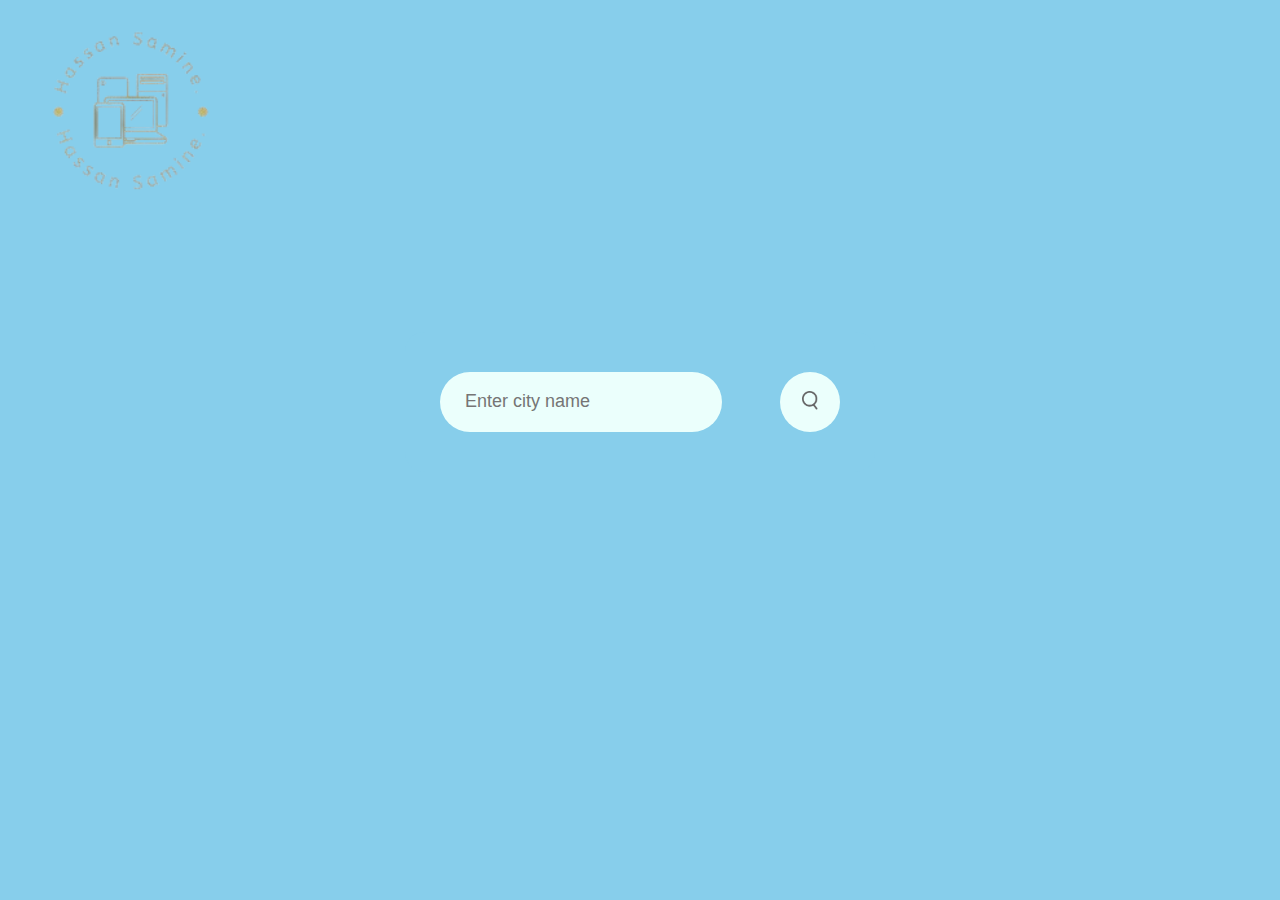
<file: Project 1 - Weather app/index.html>
<!DOCTYPE html>
<html>
    <head>
        <meta name="viewport" content="width=device-width, initial-scale=1.0">
        <title>Weather Website</title>
        <link rel="stylesheet" href="style.css">
    </head>
    <body>
        <div class="header">
            <img src="images/logoHS4.png" class="logo">
        </div>
    <div class="card">
        <div class="search">
            <input type="text" placeholder="Enter city name" spellcheck="false">
            <button><img src="images/search.png"></button>
        </div>
        <div class="error">
            <p>Invalid city name</p>
        </div>
        <div>
            <div class="weather">
                <img src="images/rain.png" class="weather-icon">
                <h1 class="temp">12c°</h1>
                <h2 class="city">Mohammedia</h2>
                <div class="details">
                    <div class="col">
                        <img src="images/humidity.png">
                        <div>
                            <p class="humidity">50%</p>
                            <p>Humidity</p>
                        </div>

                    </div>
                    <div class="col">
                        <img src="images/wind.png">
                        <div>
                            <p class="wind">14Km/h</p>
                            <p>Wind Speed</p>
                        </div>
                        
                    </div>
                </div>

            </div>
        </div>
    </div>
<script>
const apiKey = "856a02f9aebef74d722401eb5a88af19";
const apiURL = "https://api.openweathermap.org/data/2.5/weather?&units=metric&q=";

const searchBox = document.querySelector(".search input");
const searchBtn = document.querySelector(".search button");
const weatherIcon = document.querySelector(".weather-icon")

async function checkWeather(city){
    const response=await fetch(apiURL + city + `&appid=${apiKey}`);

    if(response.status == 404){
        document.querySelector(".error").style.display = "block";
        document.querySelector(".weather").style.display = "none";
    }else{

        var data = await response.json();

document.querySelector(".city").innerHTML = data.name;
document.querySelector(".temp").innerHTML = Math.round(data.main.temp) + "c°";
document.querySelector(".humidity").innerHTML = data.main.humidity + "%";
document.querySelector(".wind").innerHTML = data.wind.speed + " km/h";

if(data.weather[0].main == "Clouds"){
    weatherIcon.src = "images/clouds.png"

}
else if (data.weather[0].main == "Clear"){
    weatherIcon.src = "images/clear.png"
}
else if (data.weather[0].main == "Rain"){
    weatherIcon.src = "images/rain.png"
}
else if (data.weather[0].main == "Drizzle"){
    weatherIcon.src = "images/drizzle.png"
}
else if (data.weather[0].main == "Mist"){
    weatherIcon.src = "images/mist.png"
}

document.querySelector(".weather").style.display = "block";
document.querySelector(".error").style.display = "none";

    }

    
}

searchBtn.addEventListener("click", ()=>{
    checkWeather(searchBox.value);
})



</script>

    </body>
</html>
</file>
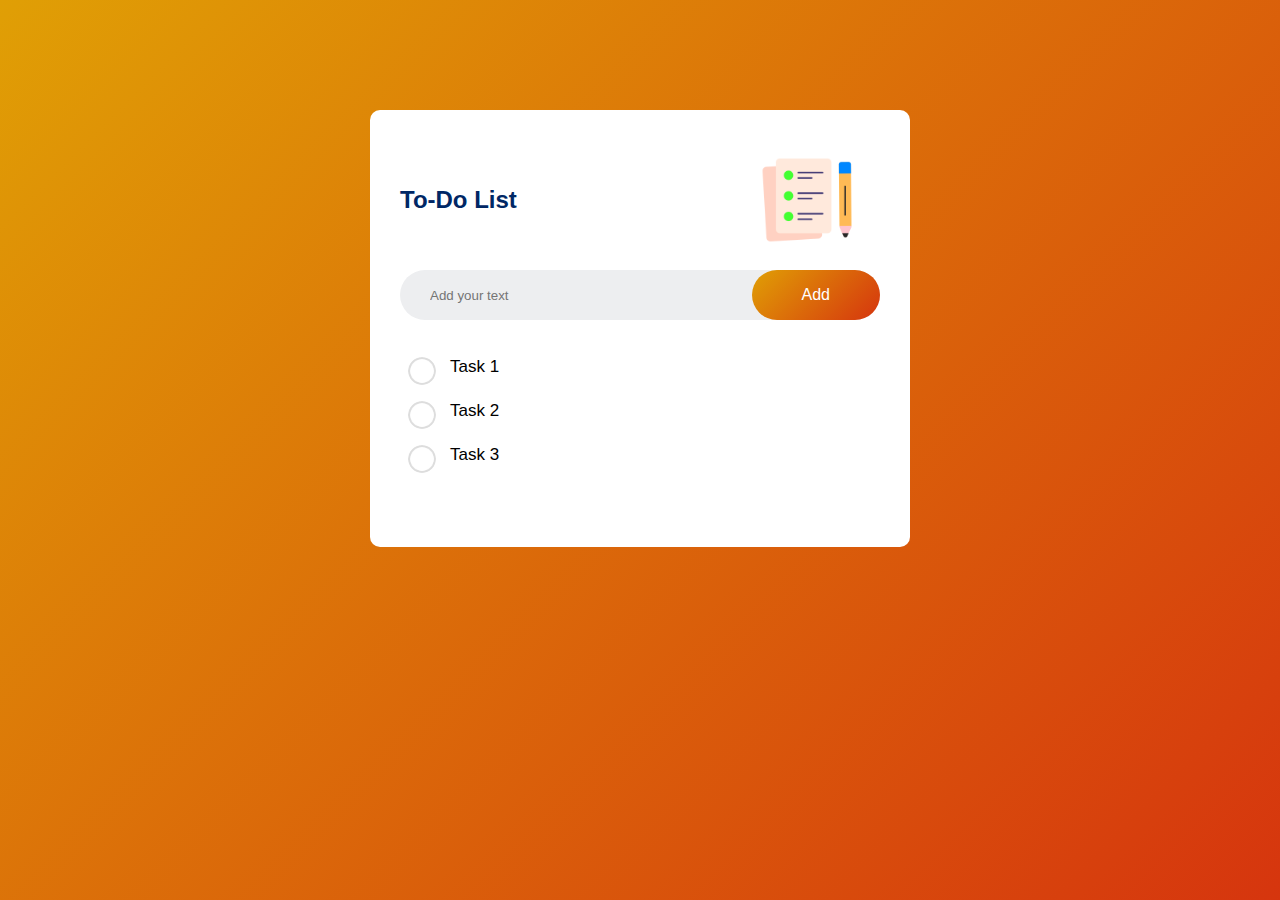
<file: Project 2 - To do list/index.html>
<!DOCTYPE html>
<html>
    <head>
        <meta name="viewport" content="width=device-width, initial-scale=1.0">
        <title>To-Do List</title>
        <link rel="stylesheet" href="style.css">
    </head>
    <body>
        <div class="container">
            <div class="todo-app">
                <h2>To-Do List <img src="images/icon.png" ></h2>
                <div class="row">
                    <input type="text" id="input-box" placeholder="Add your text">
                    <button>Add</button>
                </div>
                <ul id="list-container">
                    <li>Task 1</li>
                    <li>Task 2</li>
                    <li>Task 3</li>
                </ul>
            </div>

        </div>
        
    </body>
</html>
</file>
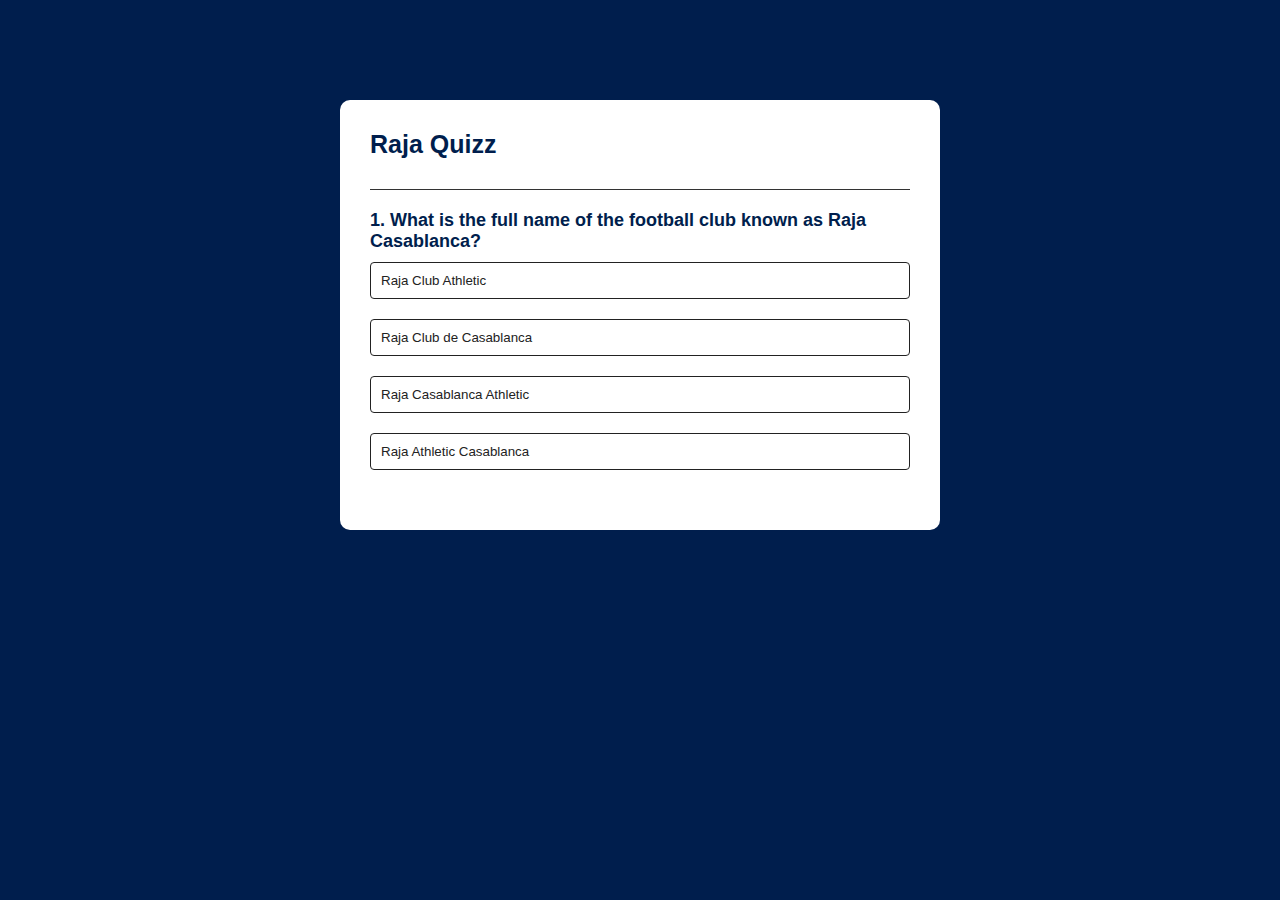
<file: Project 3 - Quizz app/index.html>
<!DOCTYPE html>
<html>
    <head>
        <title>Quizz App</title>
        <link rel="stylesheet" href="style.css">
    </head>
<body>
<div class="app">
    <h1>Raja Quizz</h1>
    <div class="quiz">
        <h2 id="question">Question goes here</h2>
        <div id="answer-buttons">

        </div>
        <button id="next-btn">Next</button>
    </div>
</div>
<script src="script.js"></script>
</body>    
</html>
</file>
<file: Project 1 - Weather app/style.css>
*{
    margin: 0;
    padding: 0;
    font-family: 'Poppings', sans-serif;
    box-sizing:border-box;
}
body{
    background-color: #87CEEB;
}
.logo{
    width: 700px;
}
.card{
    width: 90%;
    max-width: 470px;
    background: #87CEEB;
    color: #5b3e31;
    margin: 100px auto 0;
    border-radius: 20px;
    padding:40px 35px;
    text-align: center;
}
.search{
    width: 100%;
    display: flex;
    align-items: center;
    justify-content: space-between;
}
.search input{
    border: 0;
    outline: 0;
    background: #ebfffc;
    color: #555;
    padding: 10px 25px;
    height: 60px;
    border-radius: 30px;
    flex: 0.5;
    margin-right: 16px;
    font-size: 18px;
}
.search button{
    border: 0;
    outline: 0;
    background: #ebfffc;
    border-radius: 50%;
    width: 60px;
    height: 60px;
    cursor: pointer;    
}
.search button img{
    width: 16px;
}
.weather-icon{
    width:170px;
    margin-top: 30px;

}
.weather h1{
    font-size: 80px;
    font-weight: 500;
}
.weather h2{
    font-size: 45px;
    font-weight: 400;
    margin-top: -10px;
}
.details{
    display: flex;
    align-items: center;
    justify-content: space-between;
    padding: 0 20px;
    margin-top: 50px;
}
.col{
    display: flex;
    align-items: center;
    text-align: left;
}
.col img{
    width: 40px;
    margin-right: 10px;

}
.humidity, .wind{
    font-size: 28px;
    margin-top: -6px;

}
.weather{
    display: none;
}
.error{
    text-align: left;
    margin-left: 10px;
    font-size: 14px;
    margin-top: 10px;
    display: none;

}
</file>
<file: Project 2 - To do list/style.css>
*{
    margin: 0;
    padding: 0;
    font-family: 'Poppings', sans-serif;
    box-sizing:border-box;
}

.fullLogo{
    width:200px;
    justify-content: center;
    align-items: center;
    height: auto;
    margin: auto;
}

.header {
    width: 100%;
    display: flex;
    justify-content: center;
    align-items: center;
    padding: 20px 0; 
}

.container{
    width: 100%;
    min-height: 100vh;
    background: linear-gradient(135deg, #E09F05,#D6350E );
    padding: 10px;
}

.todo-app{
    width:100%;
    max-width: 540px;
    background: #fff;
    margin: 100px auto 20px;
    padding: 40px 30px 70px;
    border-radius: 10px;
}

.todo-app h2{
    color: #002765;
    display: flex;
    align-items: center;
    margin-bottom: 20px;

}

.todo-app h2 img{
    width: 100px;
    margin-left: 240px;
}

.row{
    display: flex;
    align-items: center;
    justify-content: space-between;
    background: #edeef0;
    border-radius: 30px;
    padding-left: 20px;
    margin-bottom: 25px;   
}

input{
    flex:1;
    border: none;
    outline: none;
    background: transparent;
    padding: 10px;
}
button{
    border: none;
    outline: none;
    padding: 16px 50px;
    background: linear-gradient(135deg, #E09F05,#D6350E );
    color: #fff;
    font-size: 16px;
    cursor: pointer;
    border-radius: 40px;
}

ul li{
    list-style: none;
    font-size: 17px;
    padding: 12px 8px 12px 50px;
    position: relative;
    cursor: pointer;
}

ul li::before{
    content: '';
    position: absolute;
    height: 28px;
    width: 28px;
    border-radius: 50%;
    background-image: url(images/unchecked.png);
    background-size: cover;
    background-position: center;
    top: 12px;
    left: 8px;
    
}
ul li.checked{
    color: #555;
    text-decoration: line-through;
}

ul li.checked::before{
    background-image: url(images/checked.png);
}

ul li span{
    position: absolute;
    right: 0;
    top: 5px;
    width: 40px;
    height: 40px;
    font-size: 22px;
    color: #555;
    line-height: 40px;
    text-align: center;
    border-radius: 50%;
}

ul li span:hover{
    background: #edeef0;

}
</file>
<file: Project 3 - Quizz app/style.css>
*{
    margin: 0;
    padding: 0;
    font-family: 'Poppings', sans-serif;
    box-sizing:border-box;
}

body{
    background:#001e4d ;
}
.app{
    background: #fff;
    width: 90%;
    max-width: 600px;
    margin:100px auto 0;
    border-radius: 10px;
    padding: 30px;
}
.app h1{
    font-size: 25px;
    color: #001e4d;
    font-weight: 600;
    border-bottom: 1px solid #333;
    padding-bottom: 30px;
}

.quiz{
    padding: 20px 0;
}

.quiz h2{
    font-size: 18px;
    font-weight:600;
    color: #001e4d;
}

.btn{
    background: #fff;
    color: #222;
    font-weight: 500;
    width: 100%;
    border: 1px solid #222;
    padding: 10px;
    margin:10px 0;
    text-align: left;
    border-radius: 4px;
    cursor: pointer;
    transition: all 0.3s;
}

.btn:hover:not([disabled]){
    background: #222;
    color: #fff;
}
.btn:disabled{
    cursor: no-drop;
}

#next-btn{
    background:#001e4d;
    color: #fff;
    font-weight: 500;
    width: 150px;
    border:0 ;
    padding: 10px;
    border-radius: 4px;
    cursor: pointer;
    display: none;
    margin: 20px auto 0;   
}

.correct{
    background: #9aeabc;
}
.incorrect{
    background: #ff9393;
}
</file>
